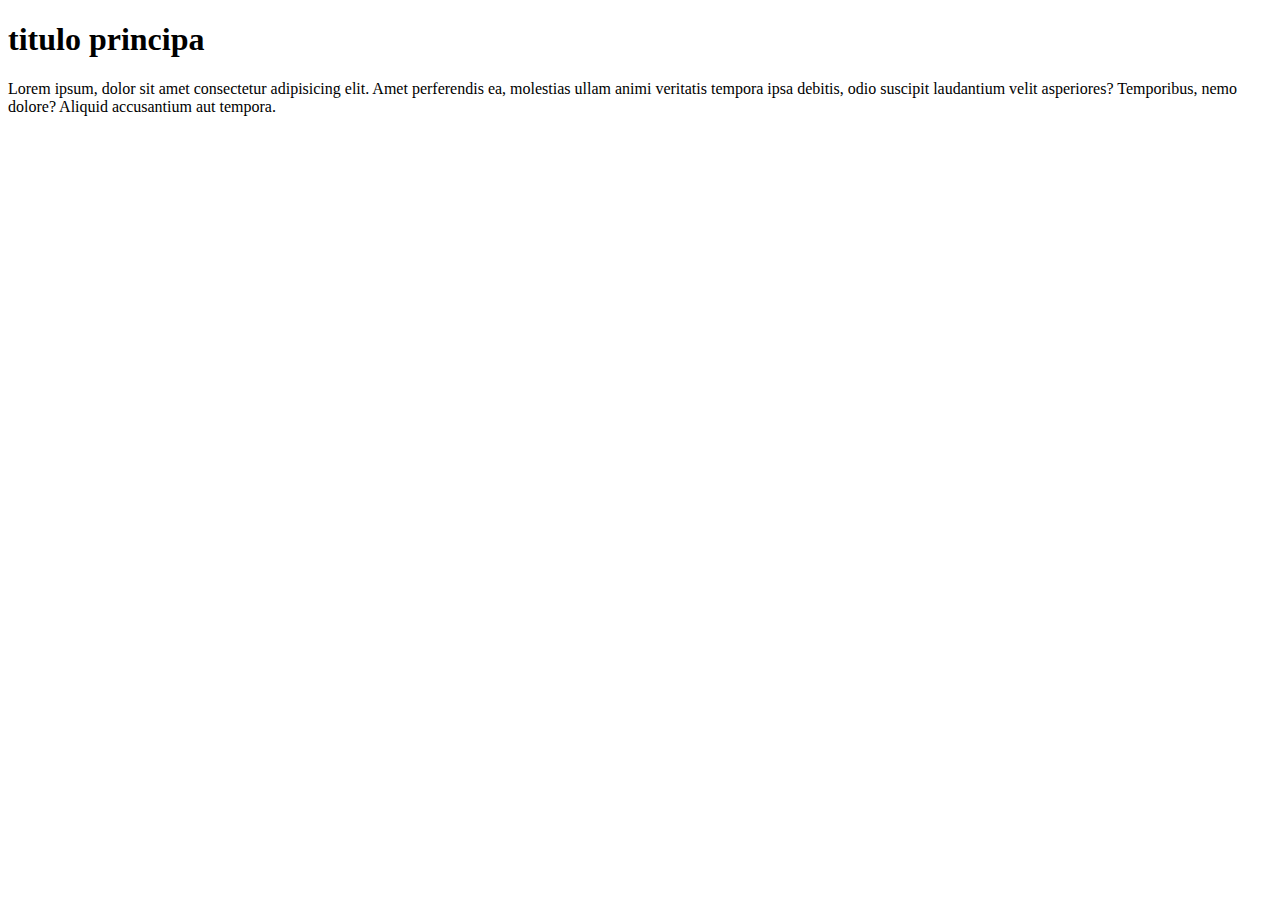
<file: clase1/index.html>
<!DOCTYPE html>
<html lang="en">
<head>
    <meta charset="UTF-8">
    <meta name="viewport" content="width=device-width, initial-scale=1.0">
    <title>GitHub</title>
</head>
<body>
    <h1>titulo principa</h1>
    <p>Lorem ipsum, dolor sit amet consectetur adipisicing elit. Amet perferendis ea, molestias ullam animi veritatis tempora ipsa debitis, odio suscipit laudantium velit asperiores? Temporibus, nemo dolore? Aliquid accusantium aut tempora.</p>
</body>
</html>
</file>
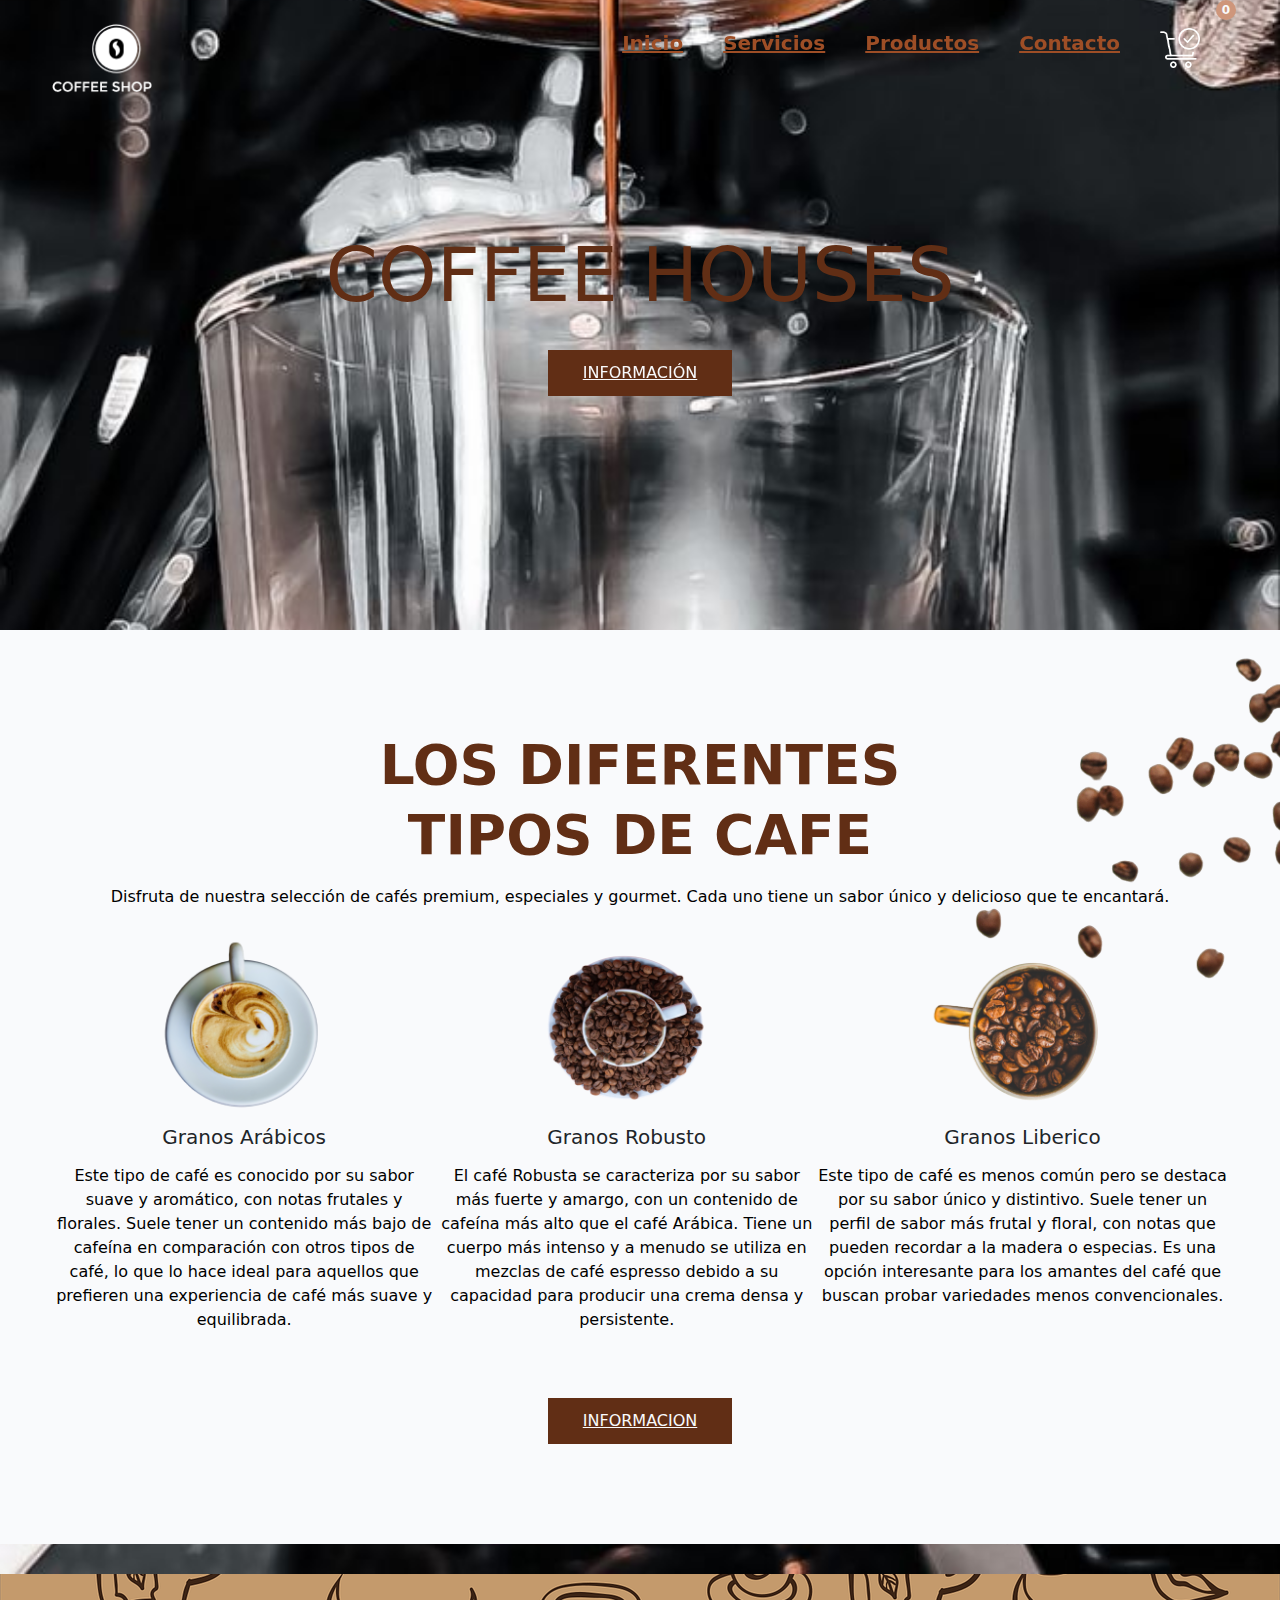
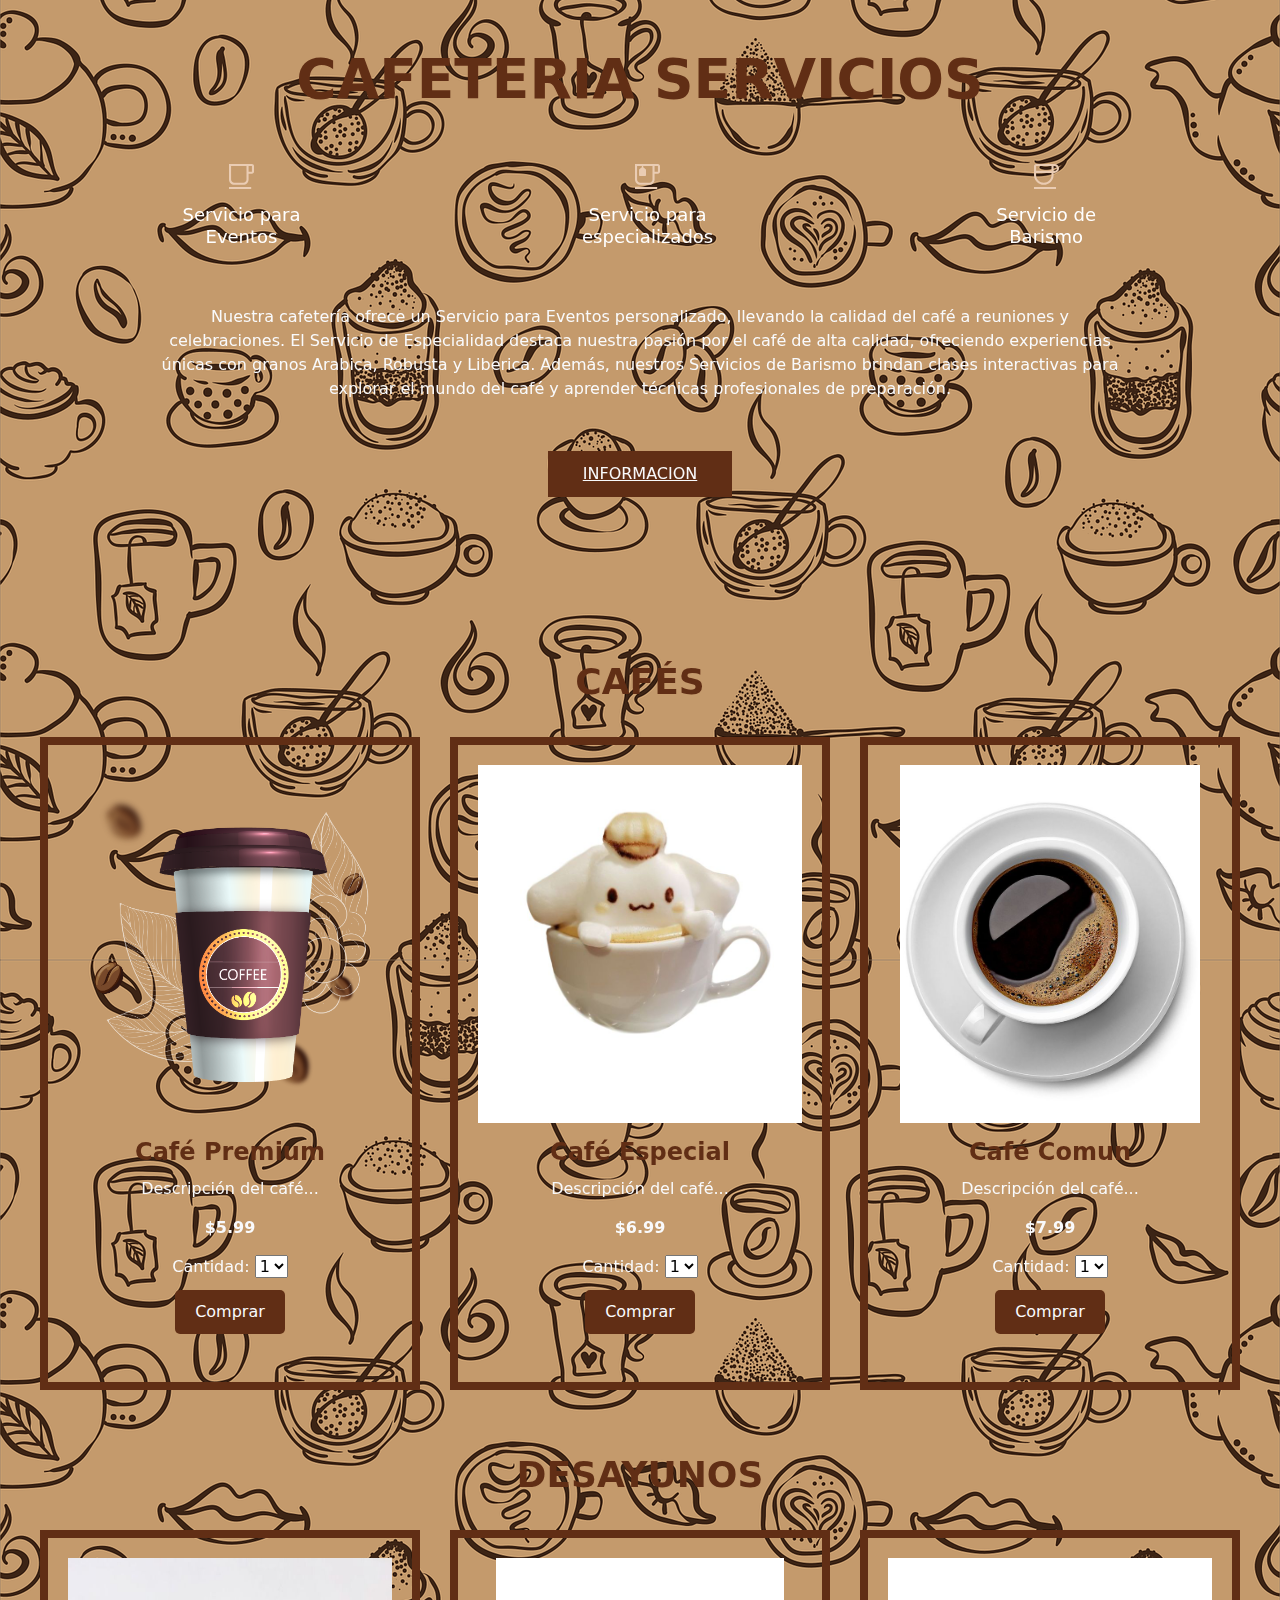
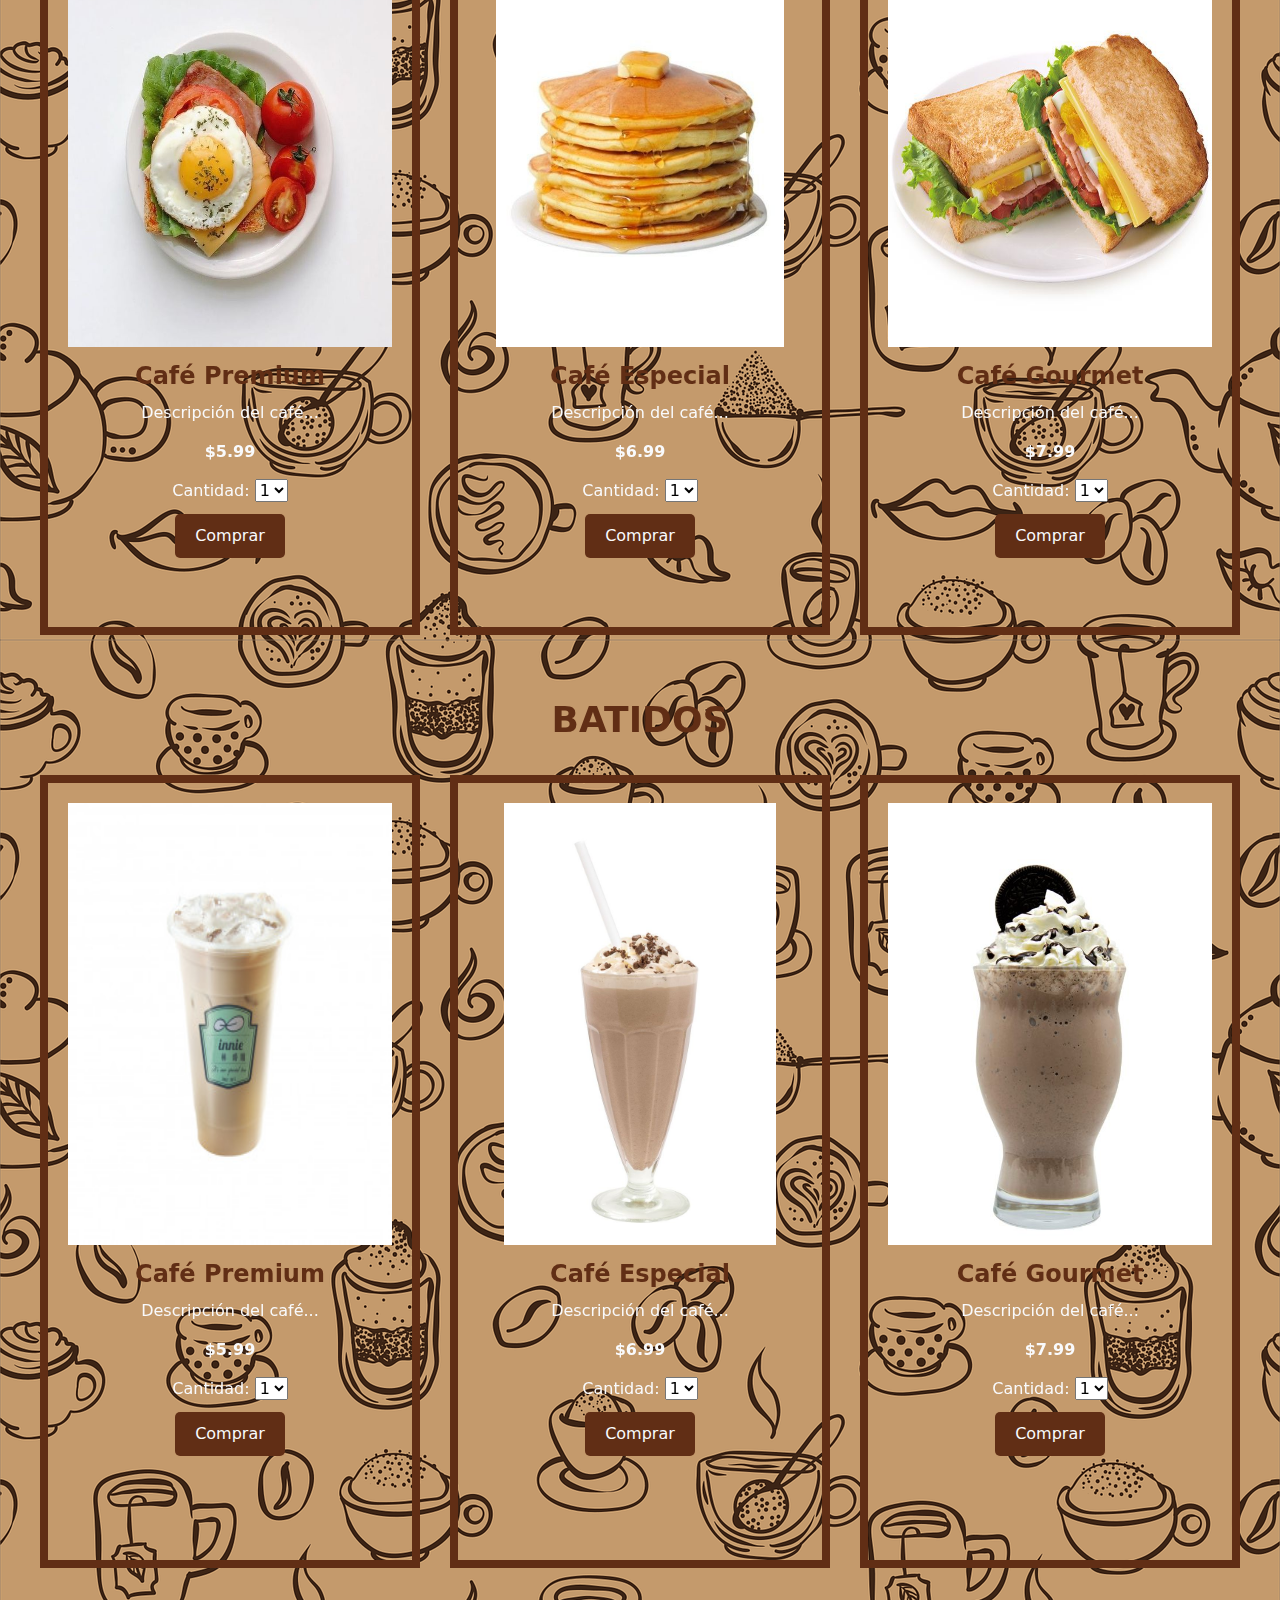
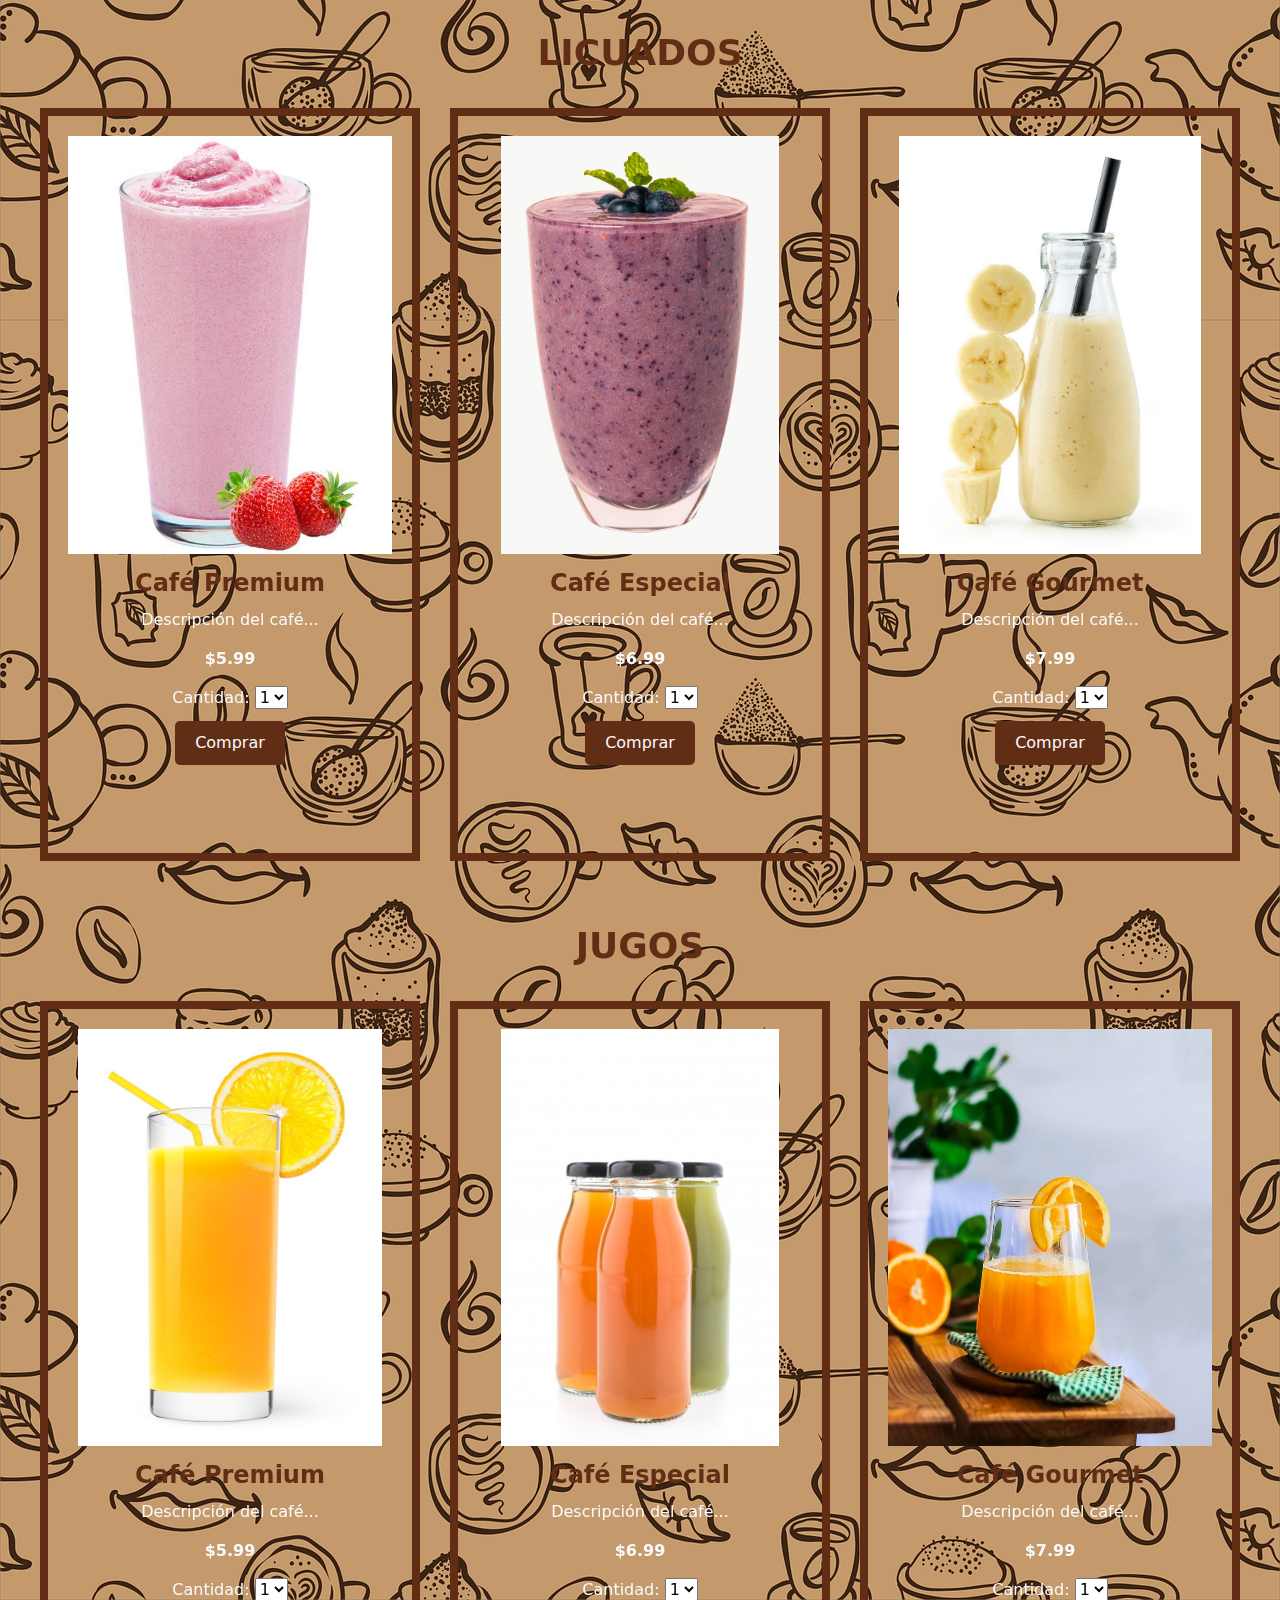
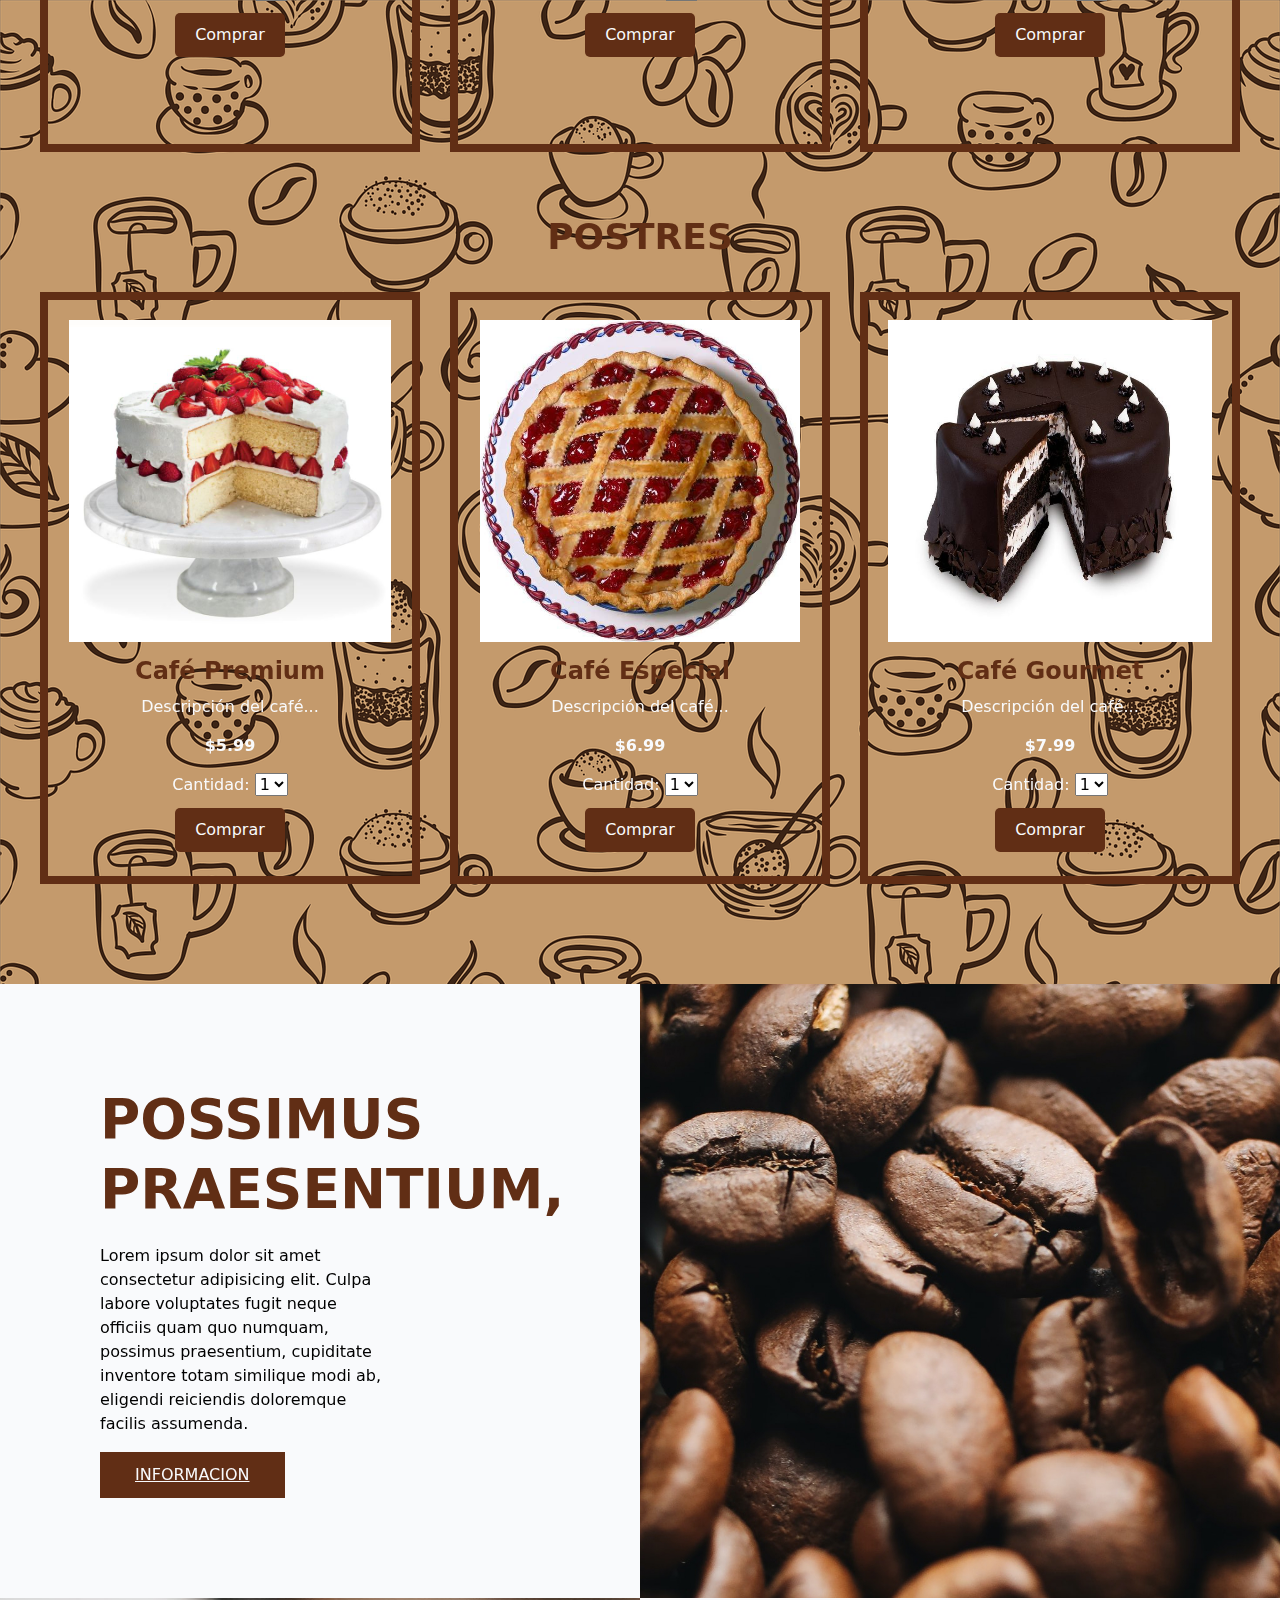
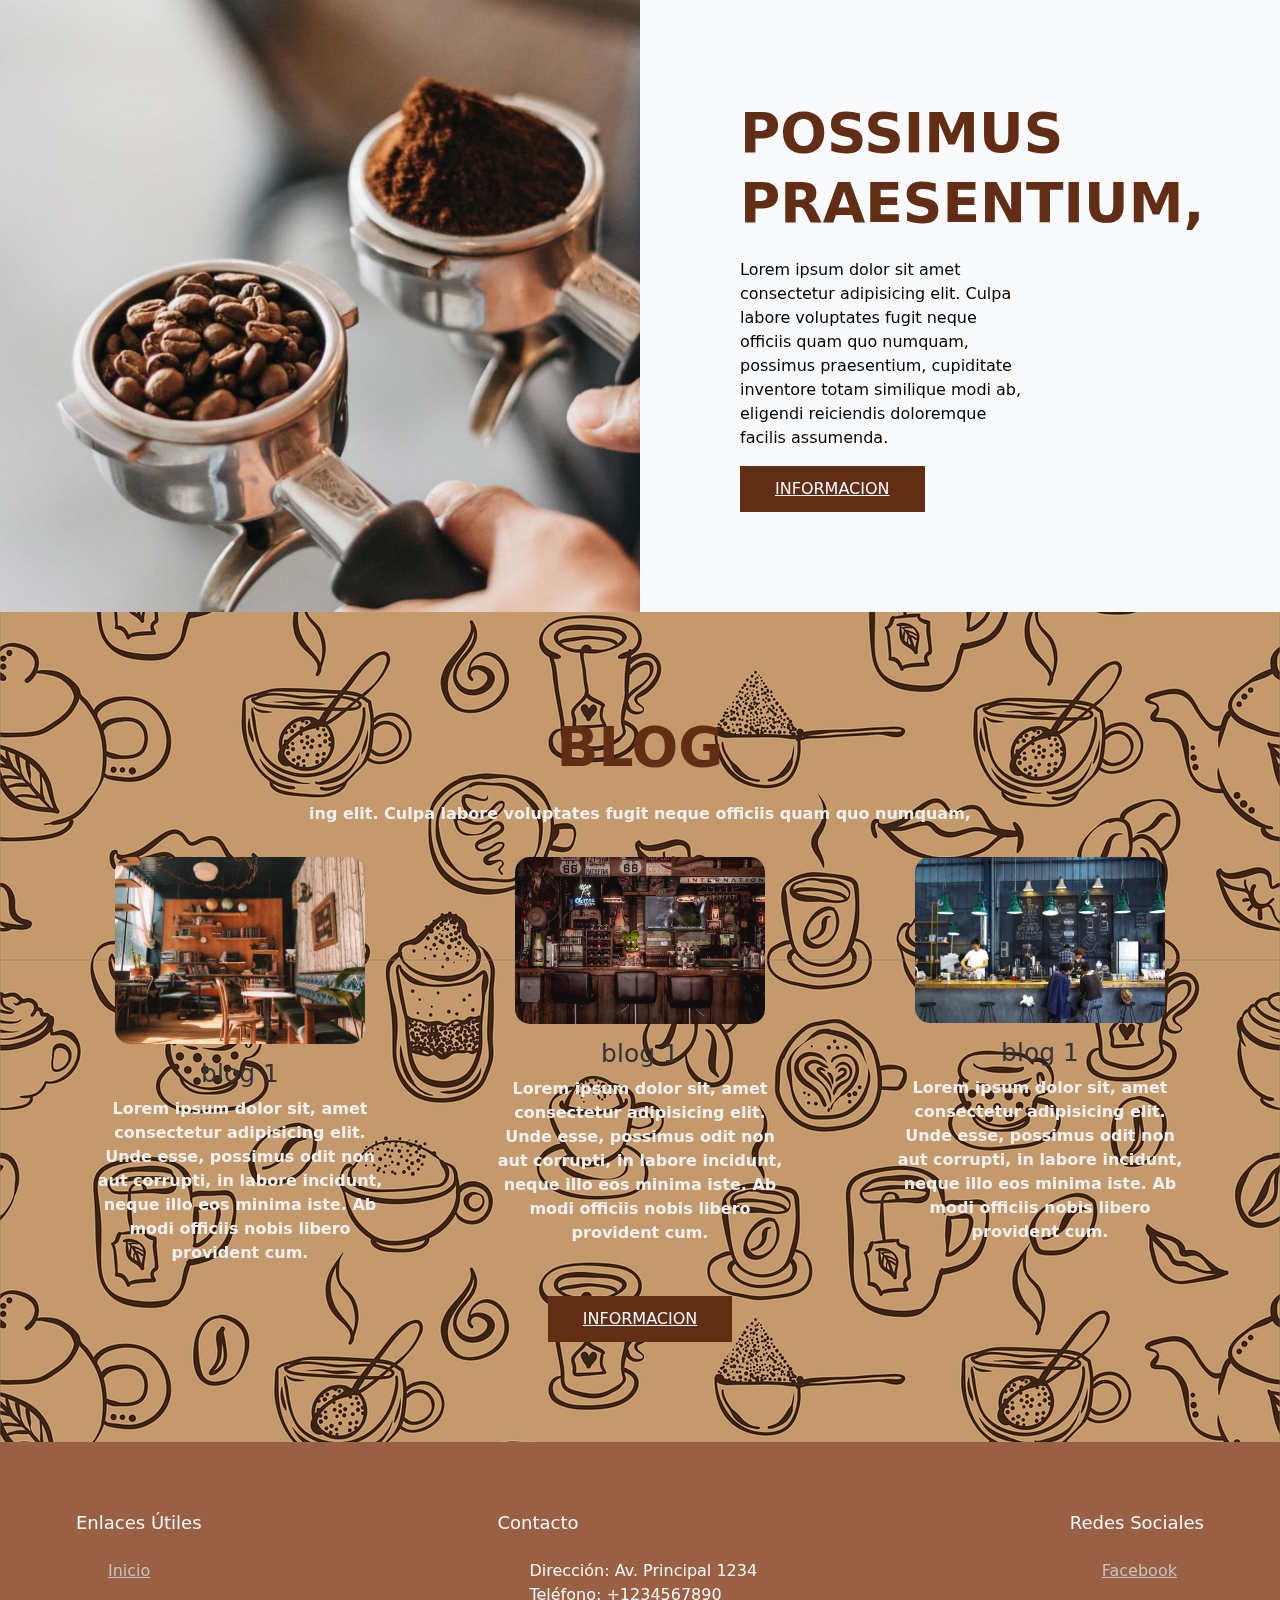
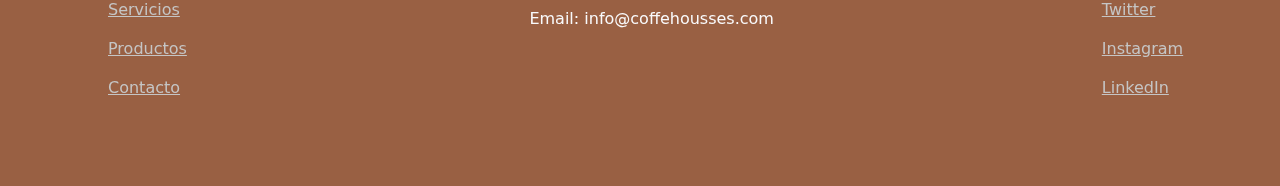
<file: Desafio 10/index.html>
<!DOCTYPE html>
<html lang="en">
<head>
    <meta charset="UTF-8">
    <meta name="viewport" content="width=device-width, initial-scale=1.0">
    <link href="https://cdn.jsdelivr.net/npm/bootstrap@5.3.3/dist/css/bootstrap.min.css" rel="stylesheet" integrity="sha384-QWTKZyjpPEjISv5WaRU9OFeRpok6YctnYmDr5pNlyT2bRjXh0JMhjY6hW+ALEwIH" crossorigin="anonymous">
    <link rel="stylesheet" href="assets/css/style.css">
    <title>The Coffe housses</title>
</head>
<body>
    
    <header class="header">
        <div class="menu container">
            <a href="#" class="logo"><img src="./assets/src/logo.png" alt=""></a>
            <input type="checkbox" id="menu">
            <label for="menu">
                <img src="assets/src/menu.png" class="menu-icono" alt="">
            </label>
            <nav class="navbar">
                <ul>
                    <li><a href="./index.html">Inicio</a></li>
                    <li><a href="#servicios">Servicios</a></li>
                    <li><a href="#productos">Productos</a></li>
                    <li><a href="#">Contacto</a></li>
                    <li>
                        <a href="./index.html" class="cart-icon">
                            <img src="./assets/src/carrito.png" alt="Carrito de compras">
                            <span class="cart-counter">0</span> <!-- El contador inicialmente en 0 -->
                        </a>
                    </li>
                </ul>
            </nav>
        </div>
        <div class="header-content container">
            <h1>Coffee Houses</h1> <!-- Corregido el nombre del título -->
            <a href="#" class="btn-1">Información</a> <!-- Corregido el texto del botón -->
        </div>
        <!-- Carrusel de Bootstrap -->
        <div id="carouselExampleAutoplaying" class="carousel slide" data-bs-ride="carousel">
            <div class="carousel-inner">
                <div class="carousel-item active">
                    <img src="assets/src/fondo-1.jpg" class="d-block w-100" alt="Imagen 1">
                </div>
                <div class="carousel-item">
                    <img src="assets/src/fondo-2.jpg" class="d-block w-100" alt="Imagen 2">
                </div>
                <div class="carousel-item">
                    <img src="assets/src/fondo-3.jpg" class="d-block w-100" alt="Imagen 3">
                </div>
            </div>
        </div>
        <!-- Fin Carrusel de Bootstrap -->
    </header>
    <section  class="coffe">
        <img class="coffe-img" src="./assets/src/granos.png" alt="">
        <div class="coffe-content container">
            <h2>Los diferentes tipos de cafe</h2>
            <p class="tzt-p">
                Disfruta de nuestra selección de cafés premium, especiales y gourmet. Cada uno tiene un sabor único y delicioso que te encantará.
            </p>
            <div class="coffe-group">
                <div class="coffe-1">
                    <img src="./assets/src/c1.png" alt="">
                    <h3>Granos Arábicos</h3>
                    <p>Este tipo de café es conocido por su sabor suave y aromático, con notas frutales y florales. Suele tener un contenido más bajo de cafeína en comparación con otros tipos de café, lo que lo hace ideal para aquellos que prefieren una experiencia de café más suave y equilibrada.</p>
                </div>
                <div class="coffe-1">
                    <img src="./assets/src/c2.png" alt="">
                    <h3>Granos Robusto</h3>
                    <p>El café Robusta se caracteriza por su sabor más fuerte y amargo, con un contenido de cafeína más alto que el café Arábica. Tiene un cuerpo más intenso y a menudo se utiliza en mezclas de café espresso debido a su capacidad para producir una crema densa y persistente.</p>
                </div>
                <div class="coffe-1">
                    <img src="./assets/src/c3.png" alt="">
                    <h3>Granos Liberico</h3>
                    <p>Este tipo de café es menos común pero se destaca por su sabor único y distintivo. Suele tener un perfil de sabor más frutal y floral, con notas que pueden recordar a la madera o especias. Es una opción interesante para los amantes del café que buscan probar variedades menos convencionales.</p>
                </div>
            </div>
            <a href="#" class="btn-1">Informacion</a>
        </div>
    </section>
    <main id="servicios" class="services">
        <div  class="services-content container">
            <h2>Cafeteria Servicios</h2>
            <div class="services-group">
                    <div class="services-1">
                        <img src="./assets/src/i1.svg" alt="">
                        <h3>Servicio para Eventos</h3>
                    </div>
                    <div class="services-1">
                        <img src="./assets/src/i2.svg" alt="">
                        <h3>Servicio para especializados</h3>
                    </div>
                    <div class="services-1">
                        <img src="./assets/src/i3.svg" alt="">
                        <h3>Servicio de Barismo</h3>
                    </div>
            </div>
            <p>Nuestra cafetería ofrece un Servicio para Eventos personalizado, llevando la calidad del café a reuniones y celebraciones. El Servicio de Especialidad destaca nuestra pasión por el café de alta calidad, ofreciendo experiencias únicas con granos Arabica, Robusta y Liberica. Además, nuestros Servicios de Barismo brindan clases interactivas para explorar el mundo del café y aprender técnicas profesionales de preparación.</p>
            <a href="#" class="btn-1">Informacion</a>
        </div>
    </main>
    <section id="productos" class="products container">
        <div class="product-category">
            <h2>Cafés</h2>
            <div class="product-grid">
                <div class="product">
                    <img src="./assets/src/coffe-05.png" alt="Café 1">
                    <h3>Café Premium</h3>
                    <p>Descripción del café...</p>
                    <p class="price">$5.99</p> <!-- Agregamos el precio -->
                    <div class="quantity-select">
                        <label for="quantity-australiano">Cantidad:</label>
                        <select id="quantity-australiano" name="quantity-australiano">
                            <option value="1">1</option>
                            <option value="2">2</option>
                            <option value="3">3</option>
                            <!-- Agrega más opciones según sea necesario -->
                        </select>
                    </div>
                    <a href="#" class="btn-buy">Comprar</a> <!-- Botón de comprar -->
                </div>
                <div class="product">
                    <img src="./assets/src/coffe-07.jpg" alt="Café 2">
                    <h3>Café Especial</h3>
                    <p>Descripción del café...</p>
                    <p class="price">$6.99</p> <!-- Agregamos el precio -->
                    <div class="quantity-select">
                        <label for="quantity-australiano">Cantidad:</label>
                        <select id="quantity-australiano" name="quantity-australiano">
                            <option value="1">1</option>
                            <option value="2">2</option>
                            <option value="3">3</option>
                            <!-- Agrega más opciones según sea necesario -->
                        </select>
                    </div>
                    <a href="#" class="btn-buy">Comprar</a> <!-- Botón de comprar -->
                </div>
                <div class="product">
                    <img src="./assets/src/coffe-04.jpg" alt="Café 3">
                    <h3>Café Comun</h3>
                    <p>Descripción del café...</p>
                    <p class="price">$7.99</p> <!-- Agregamos el precio -->
                    <div class="quantity-select">
                        <label for="quantity-australiano">Cantidad:</label>
                        <select id="quantity-australiano" name="quantity-australiano">
                            <option value="1">1</option>
                            <option value="2">2</option>
                            <option value="3">3</option>
                            <!-- Agrega más opciones según sea necesario -->
                        </select>
                    </div>
                    <a href="#" class="btn-buy">Comprar</a> <!-- Botón de comprar -->
                </div>
            </div>
        </div>
        
        <section>
        <div class="product-category">
            <h2>Desayunos</h2>
            <div class="product-grid">
                <div class="product">
                    <img src="./assets/src/desayuno-4.jpg" alt="Café 1">
                    <h3>Café Premium</h3>
                    <p>Descripción del café...</p>
                    <p class="price">$5.99</p> <!-- Agregamos el precio -->
                    <div class="quantity-select">
                        <label for="quantity-australiano">Cantidad:</label>
                        <select id="quantity-australiano" name="quantity-australiano">
                            <option value="1">1</option>
                            <option value="2">2</option>
                            <option value="3">3</option>
                            <!-- Agrega más opciones según sea necesario -->
                        </select>
                    </div>
                    <a href="#" class="btn-buy">Comprar</a> <!-- Botón de comprar -->
                </div>
                <div class="product">
                    <img src="./assets/src/desayuno-5.jpg" alt="Café 2">
                    <h3>Café Especial</h3>
                    <p>Descripción del café...</p>
                    <p class="price">$6.99</p> <!-- Agregamos el precio -->
                    <div class="quantity-select">
                        <label for="quantity-australiano">Cantidad:</label>
                        <select id="quantity-australiano" name="quantity-australiano">
                            <option value="1">1</option>
                            <option value="2">2</option>
                            <option value="3">3</option>
                            <!-- Agrega más opciones según sea necesario -->
                        </select>
                    </div>
                    <a href="#" class="btn-buy">Comprar</a> <!-- Botón de comprar -->
                </div>
                <div class="product">
                    <img src="./assets/src/desayuno-6.jpg" alt="Café 3">
                    <h3>Café Gourmet</h3>
                    <p>Descripción del café...</p>
                    <p class="price">$7.99</p> <!-- Agregamos el precio -->
                    <div class="quantity-select">
                        <label for="quantity-australiano">Cantidad:</label>
                        <select id="quantity-australiano" name="quantity-australiano">
                            <option value="1">1</option>
                            <option value="2">2</option>
                            <option value="3">3</option>
                            <!-- Agrega más opciones según sea necesario -->
                        </select>
                    </div>
                    <a href="#" class="btn-buy">Comprar</a> <!-- Botón de comprar -->
                </div>
            </div>
        </div>
        <div class="product-category">
            <h2>Batidos</h2>
            <div class="product-grid">
                <div class="product">
                    <img src="./assets/src/batidos-1.jpg" alt="Café 1">
                    <h3>Café Premium</h3>
                    <p>Descripción del café...</p>
                    <p class="price">$5.99</p> <!-- Agregamos el precio -->
                    <div class="quantity-select">
                        <label for="quantity-australiano">Cantidad:</label>
                        <select id="quantity-australiano" name="quantity-australiano">
                            <option value="1">1</option>
                            <option value="2">2</option>
                            <option value="3">3</option>
                            <!-- Agrega más opciones según sea necesario -->
                        </select>
                    </div>
                    <a href="#" class="btn-buy">Comprar</a> <!-- Botón de comprar -->
                </div>
                <div class="product">
                    <img src="./assets/src/batidos-2.jpg" alt="Café 2">
                    <h3>Café Especial</h3>
                    <p>Descripción del café...</p>
                    <p class="price">$6.99</p> <!-- Agregamos el precio -->
                    <div class="quantity-select">
                        <label for="quantity-australiano">Cantidad:</label>
                        <select id="quantity-australiano" name="quantity-australiano">
                            <option value="1">1</option>
                            <option value="2">2</option>
                            <option value="3">3</option>
                            <!-- Agrega más opciones según sea necesario -->
                        </select>
                    </div>
                    <a href="#" class="btn-buy">Comprar</a> <!-- Botón de comprar -->
                </div>
                <div class="product">
                    <img src="./assets/src/batidos-3.jpg" alt="Café 3">
                    <h3>Café Gourmet</h3>
                    <p>Descripción del café...</p>
                    <p class="price">$7.99</p> <!-- Agregamos el precio -->
                    <div class="quantity-select">
                        <label for="quantity-australiano">Cantidad:</label>
                        <select id="quantity-australiano" name="quantity-australiano">
                            <option value="1">1</option>
                            <option value="2">2</option>
                            <option value="3">3</option>
                            <!-- Agrega más opciones según sea necesario -->
                        </select>
                    </div>
                    <a href="#" class="btn-buy">Comprar</a> <!-- Botón de comprar -->
                </div>
            </div>
        </div>
        <div class="product-category">
            <h2>Licuados</h2>
            <div class="product-grid">
                <div class="product">
                    <img src="./assets/src/licuado-1.jpg" alt="Café 1">
                    <h3>Café Premium</h3>
                    <p>Descripción del café...</p>
                    <p class="price">$5.99</p> <!-- Agregamos el precio -->
                    <div class="quantity-select">
                        <label for="quantity-australiano">Cantidad:</label>
                        <select id="quantity-australiano" name="quantity-australiano">
                            <option value="1">1</option>
                            <option value="2">2</option>
                            <option value="3">3</option>
                            <!-- Agrega más opciones según sea necesario -->
                        </select>
                    </div>
                    <a href="#" class="btn-buy">Comprar</a> <!-- Botón de comprar -->
                </div>
                <div class="product">
                    <img src="./assets/src/licuado-2.jpg" alt="Café 2">
                    <h3>Café Especial</h3>
                    <p>Descripción del café...</p>
                    <p class="price">$6.99</p> <!-- Agregamos el precio -->
                    <div class="quantity-select">
                        <label for="quantity-australiano">Cantidad:</label>
                        <select id="quantity-australiano" name="quantity-australiano">
                            <option value="1">1</option>
                            <option value="2">2</option>
                            <option value="3">3</option>
                            <!-- Agrega más opciones según sea necesario -->
                        </select>
                    </div>
                    <a href="#" class="btn-buy">Comprar</a> <!-- Botón de comprar -->
                </div>
                <div class="product">
                    <img src="./assets/src/licuado-3.jpg" alt="Café 3">
                    <h3>Café Gourmet</h3>
                    <p>Descripción del café...</p>
                    <p class="price">$7.99</p> <!-- Agregamos el precio -->
                    <div class="quantity-select">
                        <label for="quantity-australiano">Cantidad:</label>
                        <select id="quantity-australiano" name="quantity-australiano">
                            <option value="1">1</option>
                            <option value="2">2</option>
                            <option value="3">3</option>
                            <!-- Agrega más opciones según sea necesario -->
                        </select>
                    </div>
                    <a href="#" class="btn-buy">Comprar</a> <!-- Botón de comprar -->
                </div>
            </div>
        </div>
        <div class="product-category">
            <h2>Jugos</h2>
            <div class="product-grid">
                <div class="product">
                    <img src="./assets/src/jugo-4.jpg" alt="Café 1">
                    <h3>Café Premium</h3>
                    <p>Descripción del café...</p>
                    <p class="price">$5.99</p> <!-- Agregamos el precio -->
                    <div class="quantity-select">
                        <label for="quantity-australiano">Cantidad:</label>
                        <select id="quantity-australiano" name="quantity-australiano">
                            <option value="1">1</option>
                            <option value="2">2</option>
                            <option value="3">3</option>
                            <!-- Agrega más opciones según sea necesario -->
                        </select>
                    </div>
                    <a href="#" class="btn-buy">Comprar</a> <!-- Botón de comprar -->
                </div>
                <div class="product">
                    <img src="./assets/src/jugo-5.jpg" alt="Café 2">
                    <h3>Café Especial</h3>
                    <p>Descripción del café...</p>
                    <p class="price">$6.99</p> <!-- Agregamos el precio -->
                    <div class="quantity-select">
                        <label for="quantity-australiano">Cantidad:</label>
                        <select id="quantity-australiano" name="quantity-australiano">
                            <option value="1">1</option>
                            <option value="2">2</option>
                            <option value="3">3</option>
                            <!-- Agrega más opciones según sea necesario -->
                        </select>
                    </div>
                    <a href="#" class="btn-buy">Comprar</a> <!-- Botón de comprar -->
                </div>
                <div class="product">
                    <img src="./assets/src/jugo-1.jpg" alt="Café 3">
                    <h3>Café Gourmet</h3>
                    <p>Descripción del café...</p>
                    <p class="price">$7.99</p> <!-- Agregamos el precio -->
                    <div class="quantity-select">
                        <label for="quantity-australiano">Cantidad:</label>
                        <select id="quantity-australiano" name="quantity-australiano">
                            <option value="1">1</option>
                            <option value="2">2</option>
                            <option value="3">3</option>
                            <!-- Agrega más opciones según sea necesario -->
                        </select>
                    </div>
                    <a href="#" class="btn-buy">Comprar</a> <!-- Botón de comprar -->
                </div>
            </div>
        </div>
        <div class="product-category">
            <h2>Postres</h2>
            <div class="product-grid">
                <div class="product">
                    <img src="./assets/src/postre-4.png" alt="Café 1">
                    <h3>Café Premium</h3>
                    <p>Descripción del café...</p>
                    <p class="price">$5.99</p> <!-- Agregamos el precio -->
                    <div class="quantity-select">
                        <label for="quantity-australiano">Cantidad:</label>
                        <select id="quantity-australiano" name="quantity-australiano">
                            <option value="1">1</option>
                            <option value="2">2</option>
                            <option value="3">3</option>
                            <!-- Agrega más opciones según sea necesario -->
                        </select>
                    </div>
                    <a href="#" class="btn-buy">Comprar</a> <!-- Botón de comprar -->
                </div>
                <div class="product">
                    <img src="./assets/src/postre-5.png" alt="Café 2">
                    <h3>Café Especial</h3>
                    <p>Descripción del café...</p>
                    <p class="price">$6.99</p> <!-- Agregamos el precio -->
                    <div class="quantity-select">
                        <label for="quantity-australiano">Cantidad:</label>
                        <select id="quantity-australiano" name="quantity-australiano">
                            <option value="1">1</option>
                            <option value="2">2</option>
                            <option value="3">3</option>
                            <!-- Agrega más opciones según sea necesario -->
                        </select>
                    </div>
                    <a href="#" class="btn-buy">Comprar</a> <!-- Botón de comprar -->
                </div>
                <div class="product">
                    <img src="./assets/src/postre-6.png" alt="Café 3">
                    <h3>Café Gourmet</h3>
                    <p>Descripción del café...</p>
                    <p class="price">$7.99</p> <!-- Agregamos el precio -->
                    <div class="quantity-select">
                        <label for="quantity-australiano">Cantidad:</label>
                        <select id="quantity-australiano" name="quantity-australiano">
                            <option value="1">1</option>
                            <option value="2">2</option>
                            <option value="3">3</option>
                            <!-- Agrega más opciones según sea necesario -->
                        </select>
                    </div>
                    <a href="#" class="btn-buy">Comprar</a> <!-- Botón de comprar -->
                </div>
            </div>
        </div>
    </section>
    
        
    </section>
    <section class="general">
        <div class="general-1">
            <h2>possimus praesentium, </h2>
            <p>Lorem ipsum dolor sit amet consectetur adipisicing elit. Culpa labore voluptates fugit neque officiis quam quo numquam, possimus praesentium, cupiditate inventore totam similique modi ab, eligendi reiciendis doloremque facilis assumenda.</p>
            <a href="#" class="btn-1">Informacion</a>
        </div>
        <div class="general-2"></div>
    </section>
    <section class="general">
        <div class="general-3"></div>
        <div class="general-1">
            <h2>possimus praesentium, </h2>
            <p>Lorem ipsum dolor sit amet consectetur adipisicing elit. Culpa labore voluptates fugit neque officiis quam quo numquam, possimus praesentium, cupiditate inventore totam similique modi ab, eligendi reiciendis doloremque facilis assumenda.</p>
            <a href="#" class="btn-1">Informacion</a>
        </div>
    </section>

    <section class="blog container">
        <h2>blog</h2>
        <p class="color-white">ing elit. Culpa labore voluptates fugit neque officiis quam quo numquam,</p>
        <div class="blog-content">
            <div class="blog-1">
                <img src="assets/src/blog1.jpg" alt="">
                <h3>blog 1</h3>
                <p class="color-white">Lorem ipsum dolor sit, amet consectetur adipisicing elit. Unde esse, possimus odit non aut corrupti, in labore incidunt, neque illo eos minima iste. Ab modi officiis nobis libero provident cum.</p>
            </div>
            <div class="blog-1">
                <img src="assets/src/blog2.jpg" alt="">
                <h3>blog 1</h3>
                <p class="color-white">Lorem ipsum dolor sit, amet consectetur adipisicing elit. Unde esse, possimus odit non aut corrupti, in labore incidunt, neque illo eos minima iste. Ab modi officiis nobis libero provident cum.</p>
            </div>
            <div class="blog-1">
                <img src="assets/src/blog3.jpg" alt="">
                <h3>blog 1</h3>
                <p class="color-white">Lorem ipsum dolor sit, amet consectetur adipisicing elit. Unde esse, possimus odit non aut corrupti, in labore incidunt, neque illo eos minima iste. Ab modi officiis nobis libero provident cum.</p>
            </div>
        </div>
        <a href="#" class="btn-1">Informacion</a>
    </section>
    <footer class="footer">
        <div class="footer-content container">
            <div class="link">
                <h3>Enlaces Útiles</h3>
                <ul>
                    <li><a href="#">Inicio</a></li>
                    <li><a href="#">Servicios</a></li>
                    <li><a href="#">Productos</a></li>
                    <li><a href="#">Contacto</a></li>
                </ul>
            </div>
            <div class="link">
                <h3>Contacto</h3>
                <ul>
                    <li>Dirección: Av. Principal 1234</li>
                    <li>Teléfono: +1234567890</li>
                    <li>Email: info@coffehousses.com</li>
                </ul>
            </div>
            <div class="link">
                <h3>Redes Sociales</h3>
                <ul>
                    <li><a href="#">Facebook</a></li>
                    <li><a href="#">Twitter</a></li>
                    <li><a href="#">Instagram</a></li>
                    <li><a href="#">LinkedIn</a></li>
                </ul>
            </div>
        </div>
    </footer>
    <!--sCRIPTS-->
    <script src="https://cdn.jsdelivr.net/npm/bootstrap@5.3.3/dist/js/bootstrap.bundle.min.js" integrity="sha384-YvpcrYf0tY3lHB60NNkmXc5s9fDVZLESaAA55NDzOxhy9GkcIdslK1eN7N6jIeHz" crossorigin="anonymous"></script>
</body>
</html>
</file>
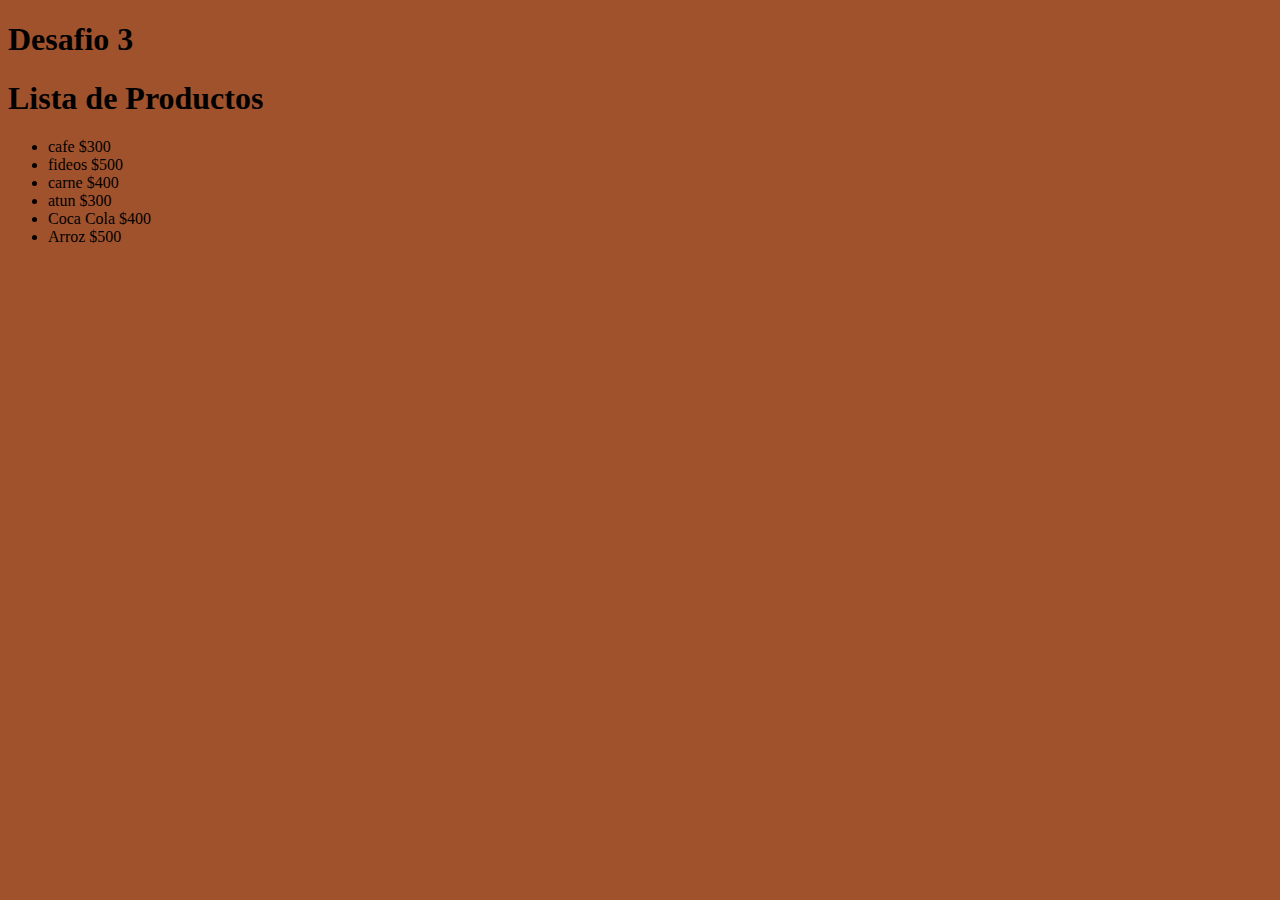
<file: Desafio 2/index.html>
<!DOCTYPE html>
<html lang="en">
<head>
    <meta charset="UTF-8">
    <meta name="viewport" content="width=device-width, initial-scale=1.0">
    <title>Desafio 3</title>
</head>
<body style="background:sienna;">
    <h1>Desafio 3</h1>
    <h1>Lista de Productos</h1>
    <ul>
        <li>cafe       $300</li>
        <li>fideos     $500</li>
        <li>carne      $400</li>
        <li>atun       $300</li>
        <li>Coca Cola  $400</li>
        <li>Arroz      $500</li>
    </ul>

    <script type="text/javascript" src="assets/js/backend.js"></script>
</body>
</html>
</file>
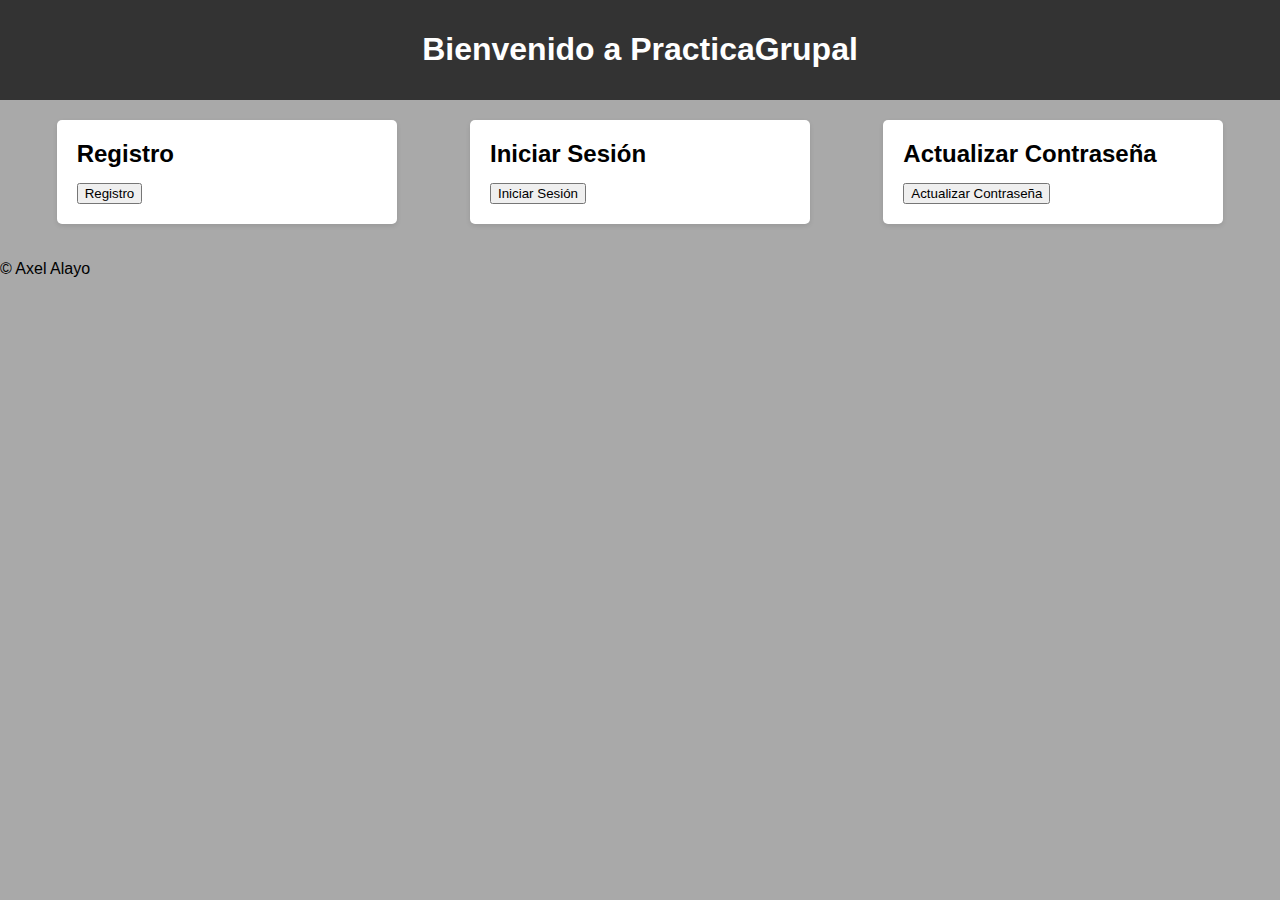
<file: Desafio 4/index.html>
<!DOCTYPE html>
<html lang="en">
<head>
    <meta charset="UTF-8">
    <meta name="viewport" content="width=device-width, initial-scale=1.0">
    <title>PracticaGrupal</title>
    <link rel="stylesheet" href="style.css">
</head>
<body>
    <header>
        <h1>Bienvenido a PracticaGrupal</h1>
    </header>
    <main>
        <div class="formulario">
            <h2>Registro</h2>
            <button id="btnRegistro">Registro</button>
        </div>
        <div class="formulario">
            <h2>Iniciar Sesión</h2>
            <button id="btnInicioSesion">Iniciar Sesión</button>
        </div>
        <div class="formulario">
            <h2>Actualizar Contraseña</h2>
            <button id="btnActualizarContrasena">Actualizar Contraseña</button>
        </div>
    </main>
    <footer>
        <p>&copy; Axel Alayo</p>
    </footer>
    <script type="text/javascript" src="back.js"></script>
</body>
</html>
</file>
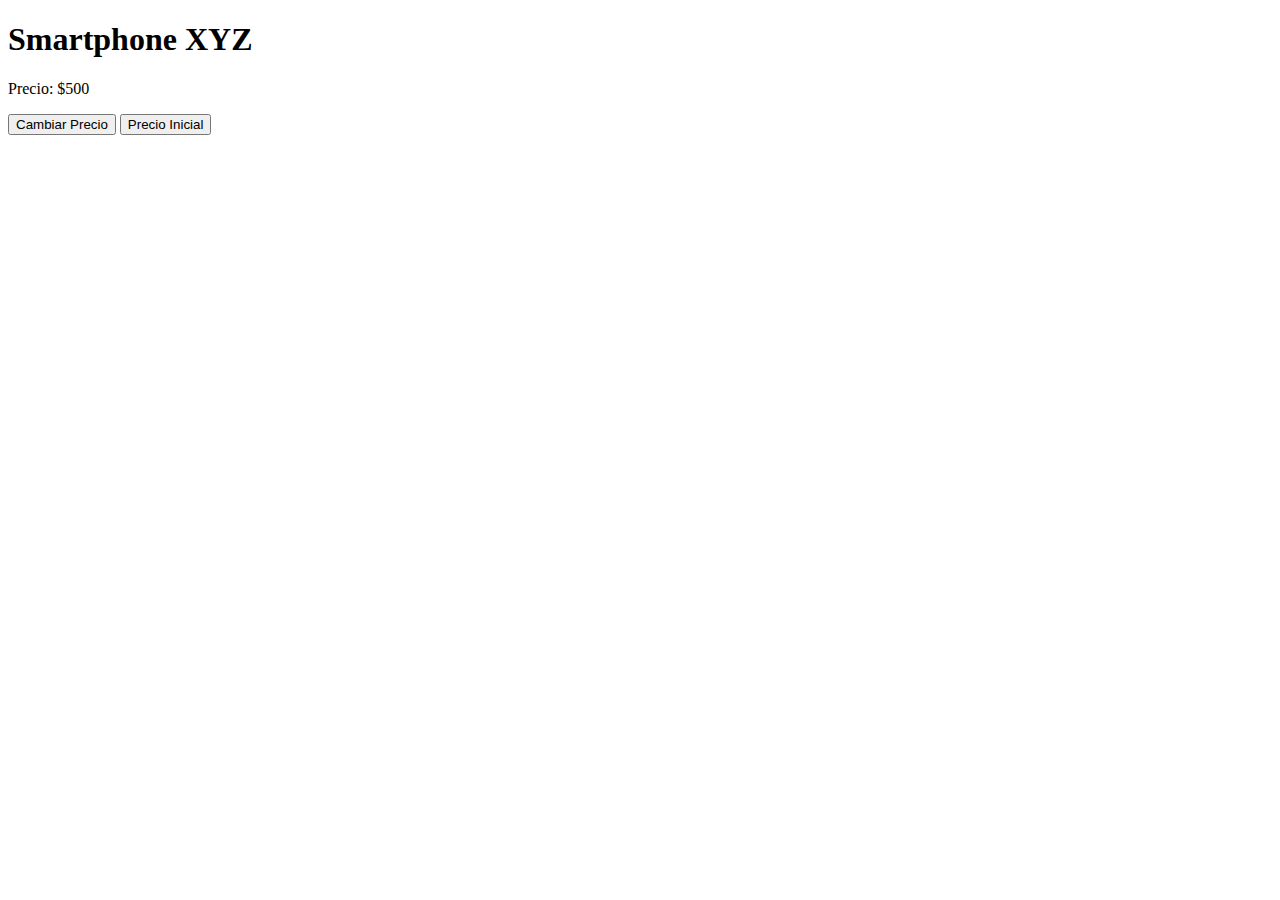
<file: Desafio 7/index.html>
<!DOCTYPE html>
<html lang="es">
<head>
    <meta charset="UTF-8">
    <meta name="viewport" content="width=device-width, initial-scale=1.0">
    <title>Producto E-commerce</title>
</head>
<body>
    <h1 id="nombreProducto">Smartphone XYZ</h1>
    <p id="precioProducto">Precio: $500</p>
    <button id="cambiarPrecioBtn">Cambiar Precio</button>
    <button id="precioInicialBtn">Precio Inicial</button>
    
    <!--Scripts-->
    <script src="back.js"></script>
</body>
</html>
</file>
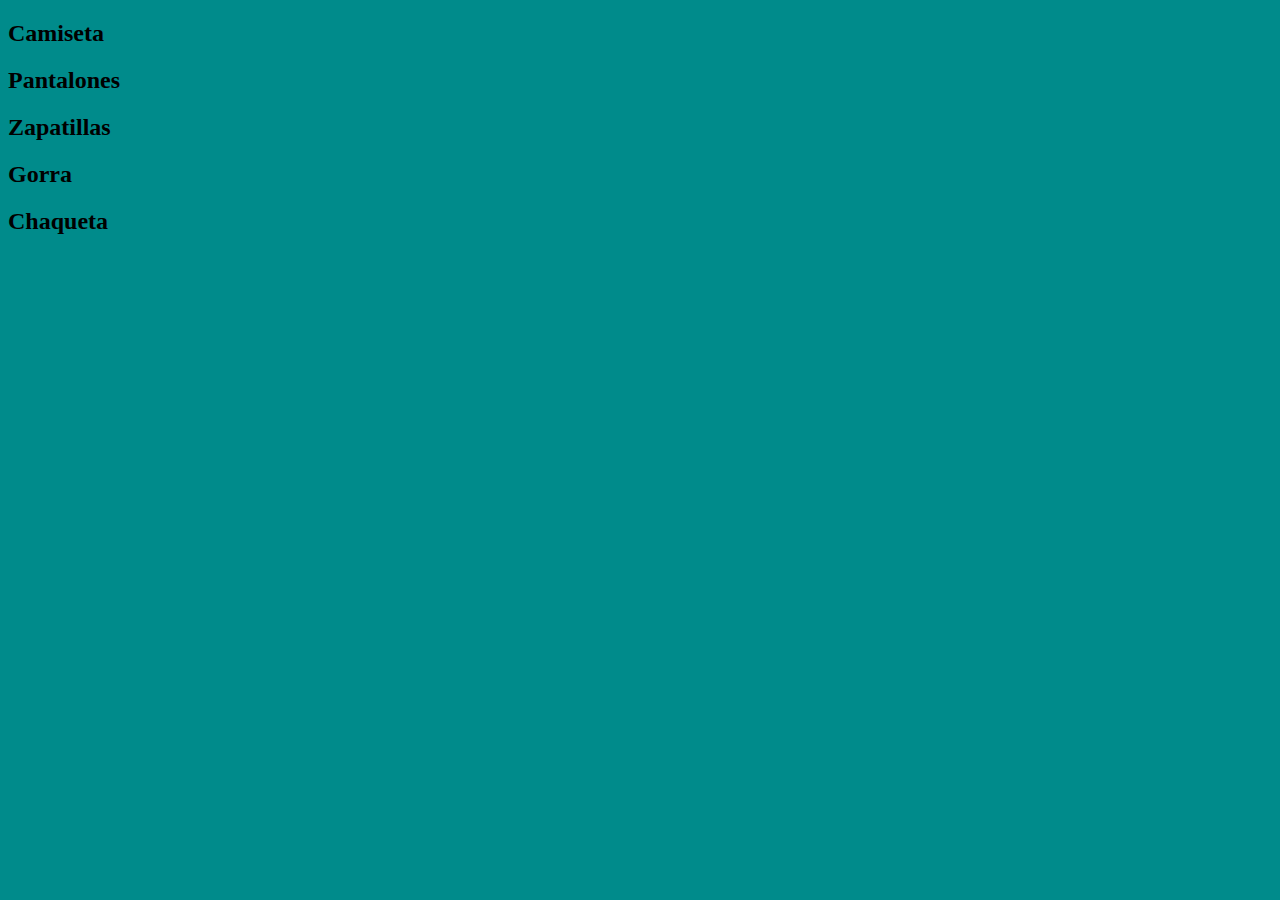
<file: Desafio 8/index.html>
<!DOCTYPE html>
<html lang="es">
<head>
    <meta charset="UTF-8">
    <meta name="viewport" content="width=device-width, initial-scale=1.0">
    <title>Lista de Productos</title>
</head>
<body style="background-color: darkcyan">
    <script src="back.js"></script>
</body>
</html>
</file>
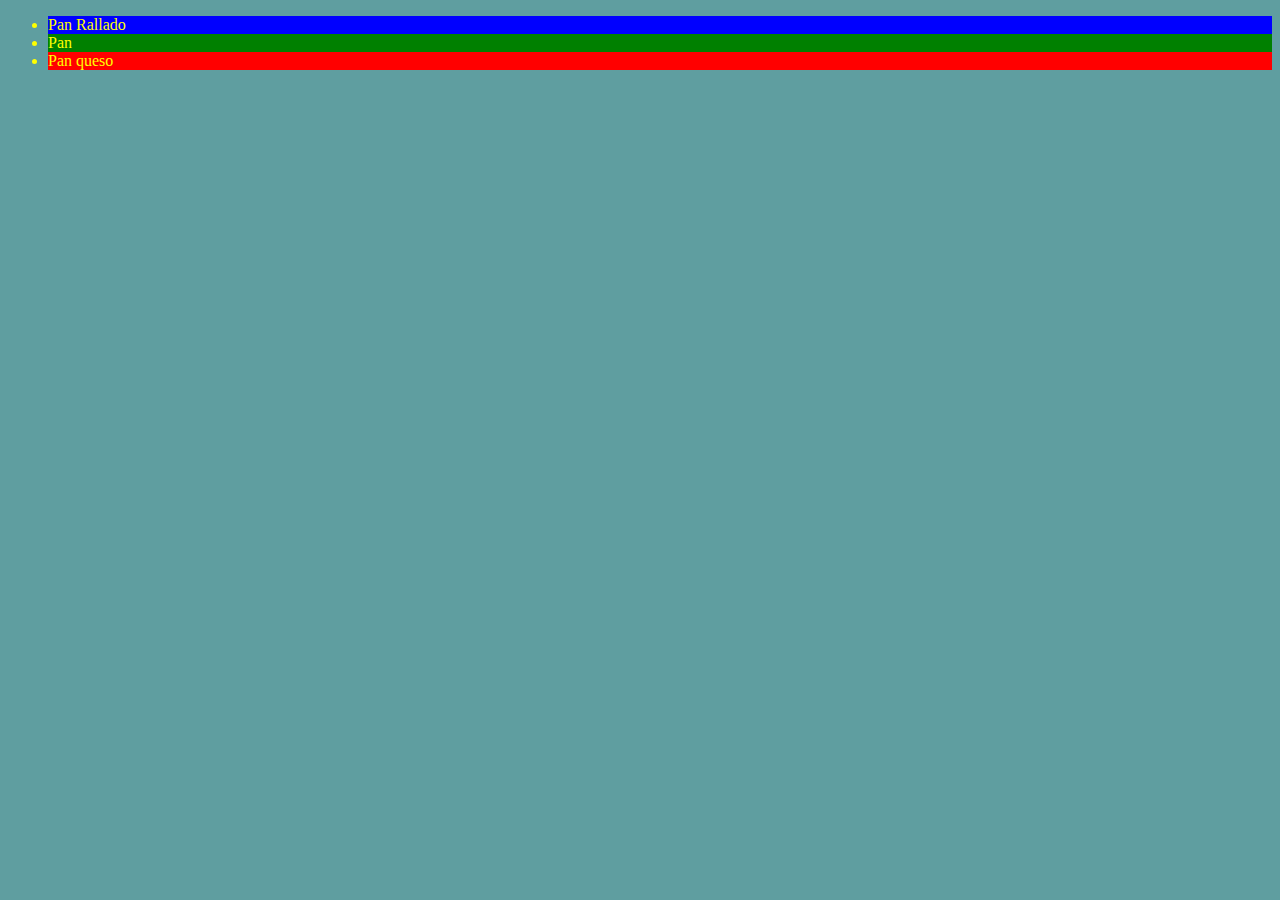
<file: Practicas/index.html>
<!DOCTYPE html>
<html lang="es">
<head>
    <meta charset="UTF-8">
    <meta name="viewport" content="width=device-width, initial-scale=1.0">
    <title>Manipulación del DOM</title>
</head>
<body style="background-color: cadetblue;">
    <ul>
        <li class="pan" >Pan Rallado</li>
        <li class="pan">Pan </li>
        <li class="pan">Pan queso</li>
    </ul>
    <script src="back.js"></script>
</body>
</html>
</file>
<file: Desafio 10/assets/css/style.css>
@import url('https://fonts.googleapis.com/css2?family=Fredericka+the+Great&family=Podkova:wght@400..800&display=swap');

.fredericka-the-great-regular {
    font-family: "Fredericka the Great", serif;
    font-weight: 400;
    font-style: normal;
    /*color: #c0bbbb; */
}
body{
    background-color: #F9FAFC;
    background-image: url(../src/fondo-0.png);
}
.podkova-body {
    font-family: "Podkova", serif;
    font-optical-sizing: auto;
    font-weight: 400;
    font-style: normal;
}
#quantity-australiano{
    margin-bottom: 12px;
}
*{
    margin: 0;
    padding: 0;
    box-sizing: border-box;
    text-decoration: none;
    list-style: none;
}
.container{
    max-width: 1200px;
    margin: 0 auto;
}
.header{
    background-position: center;
    position: relative; /*Mofi*/
    background-size: cover;
    background-repeat: no-repeat;
    min-height: 70vh;
    display: flex;
    align-items: center;
}
.carousel {
    position: absolute;
    top: 0;
    left: 0;
    width: 100%;
    height: 100%; /* Para que el carrusel ocupe todo el header */
    z-index: -1; /* Para que esté detrás del contenido del header */
     overflow: hidden; /* Para asegurarte de que las imágenes no se desborden */
}


.carousel-inner {
    height: 100%; /* Para que las imágenes del carrusel ocupen toda la altura */
}

.carousel-item {
    height: 100%; /* Para que las imágenes ocupen toda la altura del carrusel */
}

.carousel-item img {
    object-fit: cover; /* Ajustar el tamaño de las imágenes para que se vean completas */
    width: 100%; /* Asegurar que la imagen ocupe todo el ancho */
    height: 100%; /* Asegurar que la imagen ocupe toda la altura */
}
.logo {
    display: flex;
    align-items: center;
    margin-right: 20px; /* Ajustar el margen derecho para separar el logo */
}

.logo img {
    max-width: 100px; /* Ajustar el tamaño máximo del logo */
    height: auto;
}

.menu{
    position: absolute;
    top: 0;
    left: 0;
    right: 0;
    display: flex;
    align-items: center;
    justify-content: space-between;
}
.menu .navbar ul {
    padding: 0;
    display: flex;
}
.menu .navbar ul li a{
    font-size: 20px;
    padding: 20px;
    color: #9e4e26;
    display: block;
    font-weight: 600; /
}
.menu .navbar ul li a:hover{
    color: #CE967B;
}
#menu{
    display: none;
}
.menu-icono{
    width: 25px;
}
label{
    color: #F9FAFC;
}
.menu label{
    cursor: pointer;
    display: none;
}
/* Estilos para el icono del carrito en el navbar */
.cart-icon {
    position: relative;
    display: flex;
    align-items: center;
}

.cart-icon img {
    width: 40px; /* Tamaño ajustado del icono del carrito */
    margin-right: 8px; /* Espaciado entre el icono y el contador */
    filter: invert(100%); /* Cambiar el color del icono a blanco */
}
.cart-icon img:hover{
    background-color: #ffffff;
}

.cart-counter {
    position: absolute;
    top: -8px;
    right: -8px;
    background-color: #CE967B;
    color: #F9FAFC;
    border-radius: 50%;
    width: 20px;
    height: 20px;
    font-size: 12px;
    display: flex;
    align-items: center;
    justify-content: center;
    font-weight: bold; /* Texto en negrita para mayor visibilidad */
}
.header-content{
    text-align: center;
}
.header-content h1{
    font-size: 75px;
    line-height: 80px;
    color: #612e15;
    text-transform: uppercase;
    margin-bottom: 35px;
}

.btn-1{
    display: inline-block;
    padding: 11px 35px;
    background-color: #612e15;
    color: #F9FAFC;
    text-transform: uppercase;
}
.btn-1:hover{
    background-color: #CE967B;
}
.coffe{
    padding: 100px 0;
    background-color: #F9FAFC;
    position: relative;
}
.coffe-content{
    text-align: center;
}
.coffe-content h2 {
    font-size: 55px;
    line-height: 70px;
    color: #612e15;
    text-transform: uppercase;
    padding: 0 250px;
    margin-bottom: 15px;
}
.txt-p{
    font-size: 16px;
    color: #611515;
    padding: 0 250px;
    margin-bottom: 35px;
    
}
#container-fond{
    background-image: url(../src/fondo-0.png);
}
.coffe-group{
    display: flex;
    justify-content: space-between;
    margin-bottom: 50px;
}
.coffe-1{
    padding: 2;
}
.coffe-1 img{
    width: 200px;
}
.coffe-img{
    position: absolute;
    top: 0;
    right: 0;
}
.coffe-1 h3{
    counter-reset: #ffffff;
    font-size: 20px;
    margin-bottom: 15px;
}
.services{
    background-image: linear-gradient(
        rgba(0,0,0,0.7),
        rgba(0,0,0,0.7)),
        url(../src/fondo-1.jpg);
        
        background-position: center center;
        background-repeat: no-repeat;
        background-size: cover;
        background-attachment: fixed;
        padding: 100px 0;
}
.services-content{
    text-align: center;
}
.services-content h2 {
    font-size: 55px;
    line-height: 70px;
    color: #612e15;
    text-transform: uppercase;
    margin-bottom: 50px;
}
.services-content p{
    font-size: 16px;
    color: #F9FAFC;
    margin-bottom: 50px;
    padding: 0 100px;
}
.services-group{
    display: flex;
    justify-content: space-between;
    margin-bottom: 50px;
}
.services-1{
    padding: 0 100px;
}
.services-1 img{
    width: 25px;
    margin-bottom: 15px;
}
.services-1 h3{
    counter-reset: #EACCB3;
    font-size: 18px;
    color: #ffffff;
}

/* Estilos para la sección de productos */
.products {
    padding: 50px 0;
}

.product-category {
    margin-bottom: 50px;
}

.product-category h2 {
    font-size: 36px;
    color: #612e15;
    margin-bottom: 20px;
    text-align: center;
}

.product-grid {
    display: grid;
    grid-template-columns: repeat(3, 1fr);
    gap: 30px;
}

.product {
    border: 8px solid #612e15;
    padding: 20px;
    text-align: center;
    position: relative; /* Para posicionar el botón de comprar */
}

.product img {
    max-width: 100%;
    height: auto;
    margin-bottom: 15px;
    height: 60%; /* Establece la altura deseada para todas las imágenes */
    

}

.product h3 {
    font-size: 24px;
    font-weight: bold;
    color: #612e15;
    margin-bottom: 10px;
}

.product p {
    font-size: 16px;
    color: #F9FAFC;
    margin-bottom: 15px;
}

.price {
    font-size: 18px;
    color: #612e15;
    font-weight: bold;
    margin-bottom: 10px;
}

.btn-buy {
    display: inline-block;
    padding: 10px 20px;
    background-color: #612e15;
    color: #F9FAFC;
    text-decoration: none;
    border-radius: 5px;
}

.btn-buy:hover {
    background-color: #CE967B;
}

.btn-2 {
    display: inline-block;
    padding: 10px 20px;
    background-color: #612e15;
    color: #F9FAFC;
    text-decoration: none;
    border-radius: 5px;
}

.btn-2:hover {
    background-color: #CE967B;
}
.general{
    display: flex;
}
.general-1{
    width: 50%;
    padding: 100px 250px 100px 100px;
    background-color: #F9FAFC;
}
.general-2{
    background-image: url(../src/calidad-1.jpg);
    background-position: center ;
    background-repeat: no-repeat;
    background-size: cover;
    width: 50%;
}
.general-3{
    background-image: url(../src/calidad-2.jpg);
    background-position: center ;
    background-repeat: no-repeat;
    background-size: cover;
    width: 50%;
}
h2{
    font-size: 55px;
    line-height: 70px;
    color: #612e15;
    text-transform: uppercase;
    margin-bottom: 20px;
    font-weight: bold;
}
p{
    font-size: 16px;
    color: #000000;
    margin-bottom: 25px 0 45px 0;
    
}
.color-white{
    color: #f0f0f0;
    font-weight: bolder;
}
.blog{
    padding: 100px 0;
    text-align: center;
}
.blog-content{
    display: flex;
    justify-content: space-between;
}
.blog-1{
    padding: 15px 55px;
}
.blog-1 img{
    width: 250px;
    border-radius: 15px;
    margin-bottom: 15px;
}
.blog-1 h3{
    font-size: 25px;
    color: #323337;
}
.blog-1:hover {
    transform: scale(1.1);
}
.footer{
    padding: 70px 5%;
    background-color: #996043;
}

.footer-content{
    display: flex;
    justify-content: space-between;
    color: #F9FAFC;
}

.link h3{
    font-size: 18px;
    margin-bottom: 25px;
}

.link a{
    font-size: 16px;
    color: #C5C5C5;
    display: block;
    margin-bottom: 15px;
}
@media (max-width: 990px) {
    .logo {
        display: none;
    }

    .menu {
        padding: 10px 15px;
    }

    .menu label {
        display: initial;
        cursor: pointer;
    }

    .menu .navbar {
        position: absolute;
        top: 60px;
        left: 0;
        right: 0;
        background-color: #323337;
        display: none;
        z-index: 1000; /* Añadido z-index para asegurar visibilidad */
    }

    .menu .navbar ul {
        padding: 0;
        display: flex;
        flex-direction: column;
    }

    .menu .navbar ul li {
        width: 100%;
    }

    .menu .navbar ul li a {
        font-size: 18px;
        padding: 15px 0;
        color: #9e4e26;
        display: block;
        font-weight: 600;
        text-align: center;
    }

    #menu:checked ~ .navbar {
        display: flex;
    }

    .cart-icon {
        z-index: 1000; /* Añadido z-index para asegurar visibilidad */
    }

    .header {
        min-height: 0vh;
    }

    .header-content {
        padding: 60px 30px;
    }

    .header-content p {
        padding: 0;
    }

    .coffe {
        padding: 30px;
    }

    .coffe-content h2 {
        padding: 0 15px;
    }

    .txt-p {
        padding: 0 15px;
    }

    .coffe-group {
        flex-direction: column;
        margin-bottom: 0;
    }

    .coffe-img {
        display: none;
    }

    .services {
        padding: 30px;
    }

    .services-content p {
        padding: 0 15px;
    }

    .services-group {
        flex-direction: column;
        margin-bottom: 0;
    }

    .services-1 {
        margin-bottom: 25px;
    }

    .general {
        flex-direction: column;
    }

    .general-1 {
        width: 100%;
        padding: 0;
        text-align: center;
    }

    .general-2,
    .general-3 {
        display: none;
    }

    .blog {
        padding: 30px;
    }

    .blog-content {
        flex-direction: column;
    }

    .blog-1 {
        padding: 0;
    }

    .footer {
        padding: 30px;
    }

    .footer-content {
        flex-direction: column;
        text-align: center;
    }

    .link {
        margin-bottom: 30px;
    }
}
</file>
<file: Desafio 4/style.css>
body {
    font-family: Arial, sans-serif;
    background-color: darkgray;
    margin: 0;
    padding: 0;
}

header {
    background-color: #333;
    color: white;
    padding: 10px 0;
    text-align: center;
}

main {
    display: flex;
    justify-content: space-around;
    padding: 20px;
}

.formulario {
    background-color: white;
    border-radius: 5px;
    box-shadow: 0 2px 5px rgba(0, 0, 0, 0.1);
    padding: 20px;
    width: 300px;
}

h2 {
    margin-top: 0;
    margin-bottom: 15px;
}
</file>
